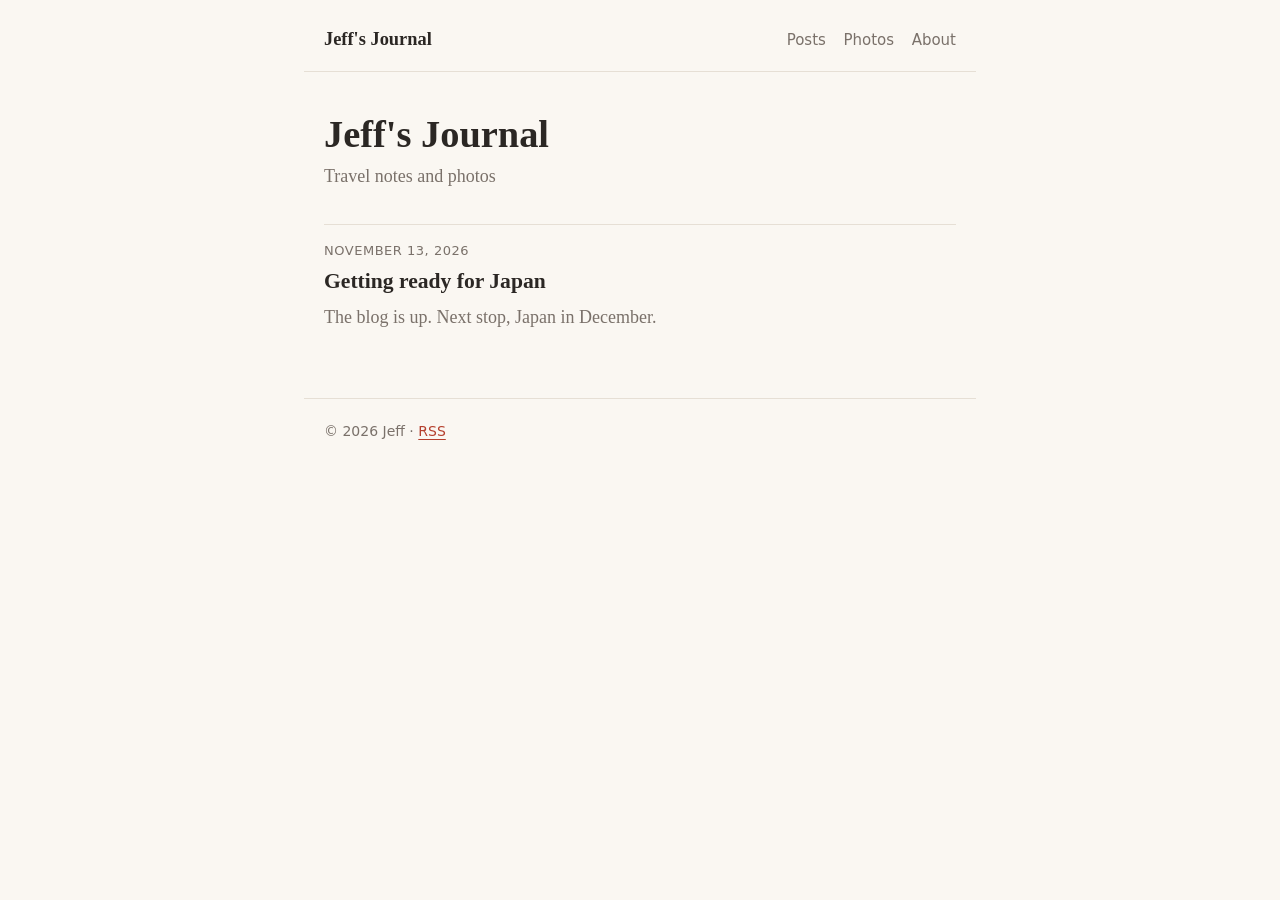
<file: site/index.html>
<!DOCTYPE html>
<html lang="en">
<head>
<meta charset="utf-8">
<meta name="viewport" content="width=device-width, initial-scale=1">
<title>Jeff&#x27;s Journal</title>
<link rel="stylesheet" href="style.css">
<link rel="alternate" type="application/rss+xml" title="Jeff's Journal" href="feed.xml">
</head>
<body>
<header class="site">
  <a class="brand" href="">Jeff's Journal</a>
  <nav><a href="">Posts</a><a href="https://photos.jtmaui.com">Photos</a><a href="about/">About</a></nav>
</header>
<main>
<section class="intro"><h1>Jeff's Journal</h1><p>Travel notes and photos</p></section>
<ul class="posts">
<li><a href="posts/hello/"><span class="date">November 13, 2026</span><span class="title">Getting ready for Japan</span><span class="summary">The blog is up. Next stop, Japan in December.</span></a></li>
</ul>
</main>
<footer class="site">© 2026 Jeff · <a href="feed.xml">RSS</a></footer>
</body>
</html>
</file>
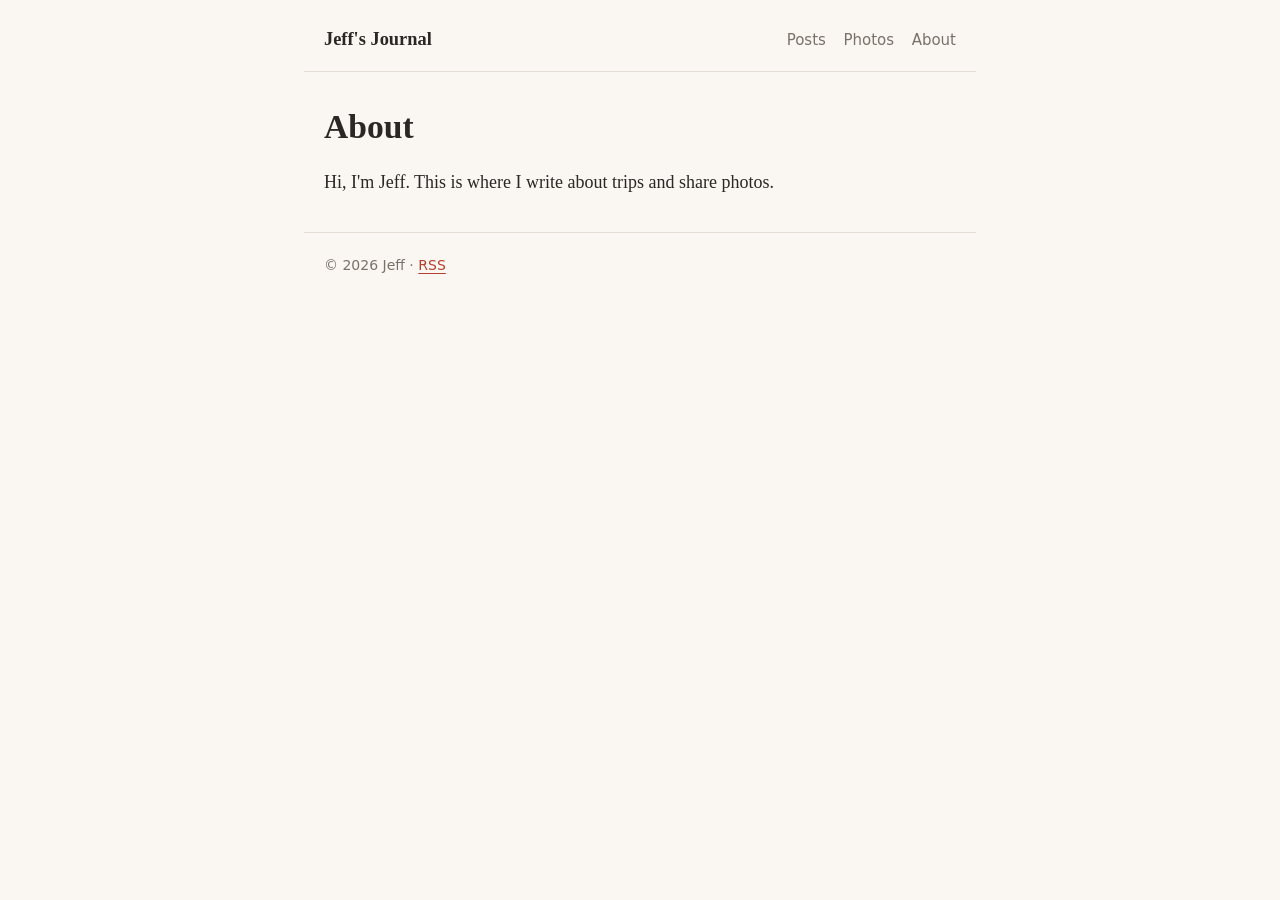
<file: site/about/index.html>
<!DOCTYPE html>
<html lang="en">
<head>
<meta charset="utf-8">
<meta name="viewport" content="width=device-width, initial-scale=1">
<title>About · Jeff's Journal</title>
<link rel="stylesheet" href="../style.css">
<link rel="alternate" type="application/rss+xml" title="Jeff's Journal" href="../feed.xml">
</head>
<body>
<header class="site">
  <a class="brand" href="../">Jeff's Journal</a>
  <nav><a href="../">Posts</a><a href="https://photos.jtmaui.com">Photos</a><a href="../about/">About</a></nav>
</header>
<main>
<article class="post"><h1>About</h1>
<p>Hi, I'm Jeff. This is where I write about trips and share photos.</p></article>
</main>
<footer class="site">© 2026 Jeff · <a href="../feed.xml">RSS</a></footer>
</body>
</html>
</file>
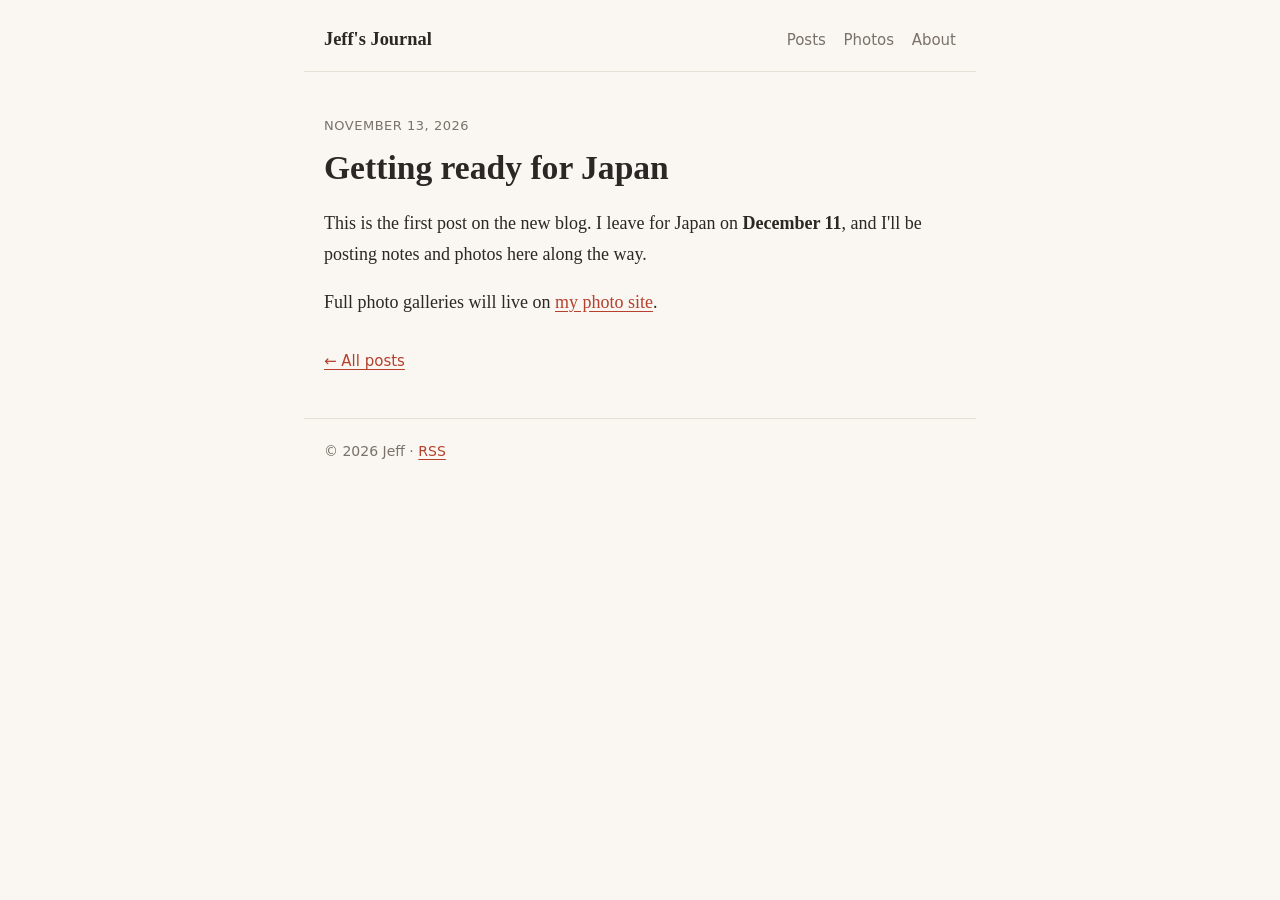
<file: site/posts/hello/index.html>
<!DOCTYPE html>
<html lang="en">
<head>
<meta charset="utf-8">
<meta name="viewport" content="width=device-width, initial-scale=1">
<title>Getting ready for Japan · Jeff's Journal</title>
<link rel="stylesheet" href="../../style.css">
<link rel="alternate" type="application/rss+xml" title="Jeff's Journal" href="../../feed.xml">
</head>
<body>
<header class="site">
  <a class="brand" href="../../">Jeff's Journal</a>
  <nav><a href="../../">Posts</a><a href="https://photos.jtmaui.com">Photos</a><a href="../../about/">About</a></nav>
</header>
<main>
<article class="post">
<p class="date">November 13, 2026</p>
<h1>Getting ready for Japan</h1>
<p>This is the first post on the new blog. I leave for Japan on <strong>December 11</strong>, and I'll be posting notes and photos here along the way.</p>
<p>Full photo galleries will live on <a href="https://photos.jtmaui.com">my photo site</a>.</p>
</article>
<p class="back"><a href="../../">← All posts</a></p>
</main>
<footer class="site">© 2026 Jeff · <a href="../../feed.xml">RSS</a></footer>
</body>
</html>
</file>
<file: site/style.css>
:root{--bg:#faf7f2;--ink:#2b2724;--muted:#7a716a;--accent:#b5402e;--line:#e6dfd5;--max:42rem}
@media (prefers-color-scheme:dark){:root{--bg:#1c1a18;--ink:#ece6df;--muted:#a59b92;--accent:#e2735f;--line:#34302c}}
*{box-sizing:border-box}
body{margin:0;background:var(--bg);color:var(--ink);font:18px/1.7 Georgia,"Iowan Old Style","Times New Roman",serif}
a{color:var(--accent);text-underline-offset:3px}
header.site,main,footer.site{max-width:var(--max);margin:0 auto;padding:0 1.25rem}
header.site{display:flex;justify-content:space-between;align-items:baseline;flex-wrap:wrap;gap:.5rem;padding-top:1.5rem;padding-bottom:1rem;border-bottom:1px solid var(--line)}
.brand{font-weight:700;font-size:1.15rem;color:var(--ink);text-decoration:none}
nav a{margin-left:1.1rem;font:15px/1 system-ui,sans-serif;color:var(--muted);text-decoration:none}
nav a:hover{color:var(--accent)}
.intro{padding:2.5rem 0 1rem}
.intro h1{margin:0;font-size:2.4rem;line-height:1.15}
.intro p{margin:.3rem 0 0;color:var(--muted)}
ul.posts{list-style:none;padding:0;margin:1rem 0 3rem}
ul.posts li{border-top:1px solid var(--line)}
ul.posts a{display:block;padding:1.1rem 0;color:var(--ink);text-decoration:none}
ul.posts a:hover .title{color:var(--accent)}
.date{display:block;font:13px/1.4 system-ui,sans-serif;letter-spacing:.04em;text-transform:uppercase;color:var(--muted)}
.title{display:block;font-size:1.35rem;font-weight:700;margin:.15rem 0}
.summary{display:block;color:var(--muted)}
article.post{padding:2rem 0 1rem}
article.post h1{font-size:2.1rem;line-height:1.2;margin:.2rem 0 1.2rem}
article.post img,article.post iframe{max-width:100%;border-radius:6px}
article.post img{height:auto;display:block;margin:1.5rem auto}
article.post iframe{display:block;margin:1.5rem auto;border:0}
blockquote{margin:1.5rem 0;padding-left:1rem;border-left:3px solid var(--line);color:var(--muted)}
.back{margin:0 0 3rem;font:15px system-ui,sans-serif}
footer.site{padding-top:1.5rem;padding-bottom:2.5rem;border-top:1px solid var(--line);font:14px system-ui,sans-serif;color:var(--muted)}
</file>
